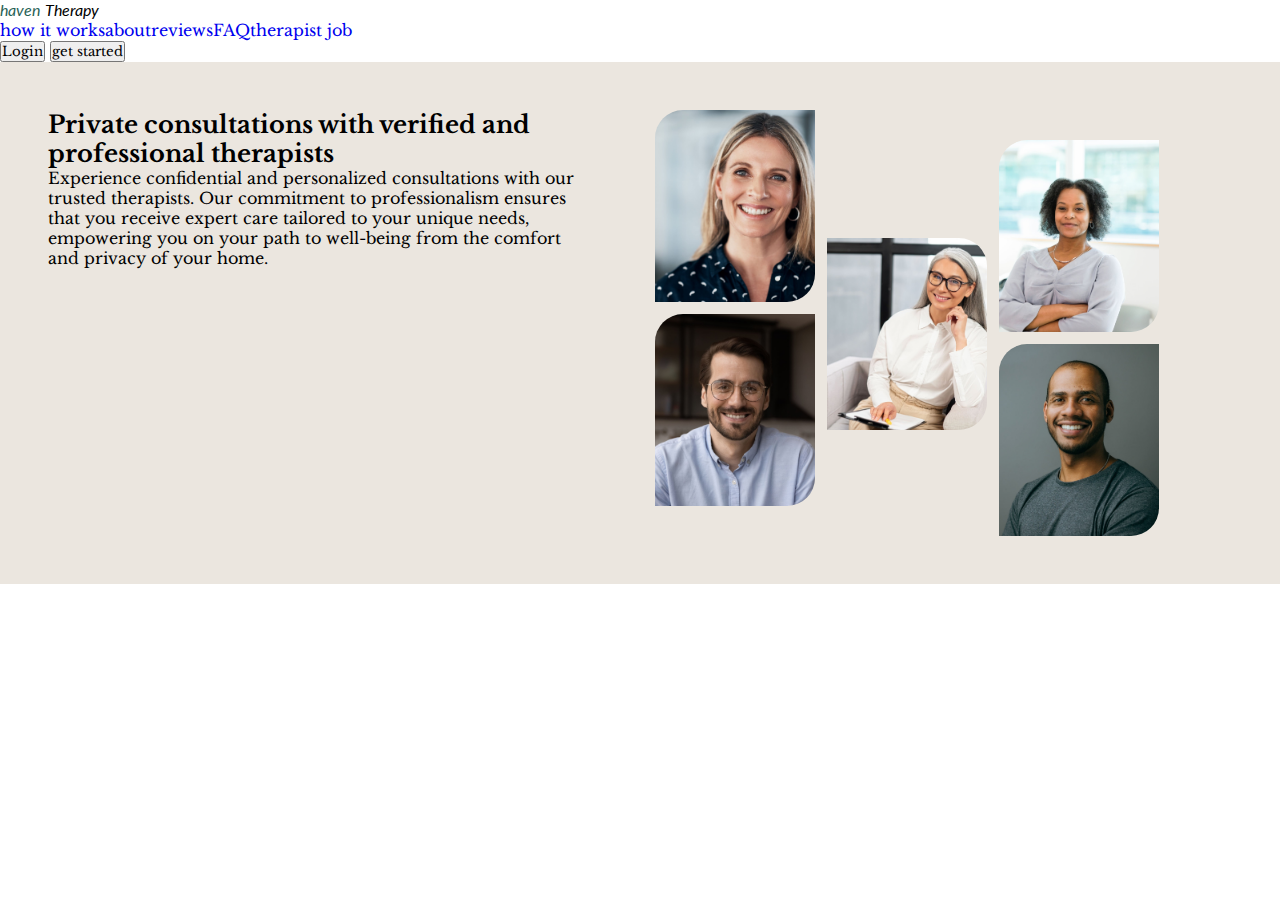
<file: index.html>
<!DOCTYPE html>
<html lang="en">
<head>
    <meta charset="UTF-8">
    <meta name="viewport" content="width=device-width, initial-scale=1.0">
    <link rel="stylesheet" href="./CSS/index.css">
    <link rel="stylesheet" href="./CSS/app.css">
    <title>Haven Therapy</title>
</head>
<body>
    <nav>
        <span class="haven">haven</span>
        <span class="therapy">Therapy</span>
        <ul>
            <li><a href="#">how it works</a></li>
            <li><a href="#">about</a></li>
            <li><a href="#">reviews</a></li>
            <li><a href="#">FAQ</a></li>
            <li><a href="#">therapist job</a></li>
        </ul>
        <div class="btn-container">
            <button class="login">Login</button>
            <button class="get-started">get started</button>
        </div>
    </nav>



    <!-- private convasation -->
    <section id="private-conversation">
        <div class="row">
            <div class="private-text">
                <h2>Private consultations with verified and professional therapists</h2>
                <p>Experience confidential and personalized consultations with our trusted therapists. Our commitment to professionalism ensures that you receive expert care tailored to your unique needs, empowering you on your path to well-being from the comfort and privacy of your home.</p>
            </div>
            <div class="image-display">
                <div class="col col-1">
                    <div> 
                        <img src="./images/image-1.jpeg" alt="">
                    </div>
                    <div> 
                        <img src="./images/image-2.jpeg" alt="">
                    </div>

                </div>
                <div class="col col-2">
                    <div>
                        <img src="./images/image-3.jpeg" alt=""></div>
                    
                </div>
                <div class="col col-3">
                    <div>
                        <img src="./images/image-4.jpeg" alt="">
                    </div>
                    <div>
                        <img src="./images/image-5.jpeg" alt="">
                    </div>
                </div>
            </div>
        </div>
    </section>
</body>
</html>
</file>
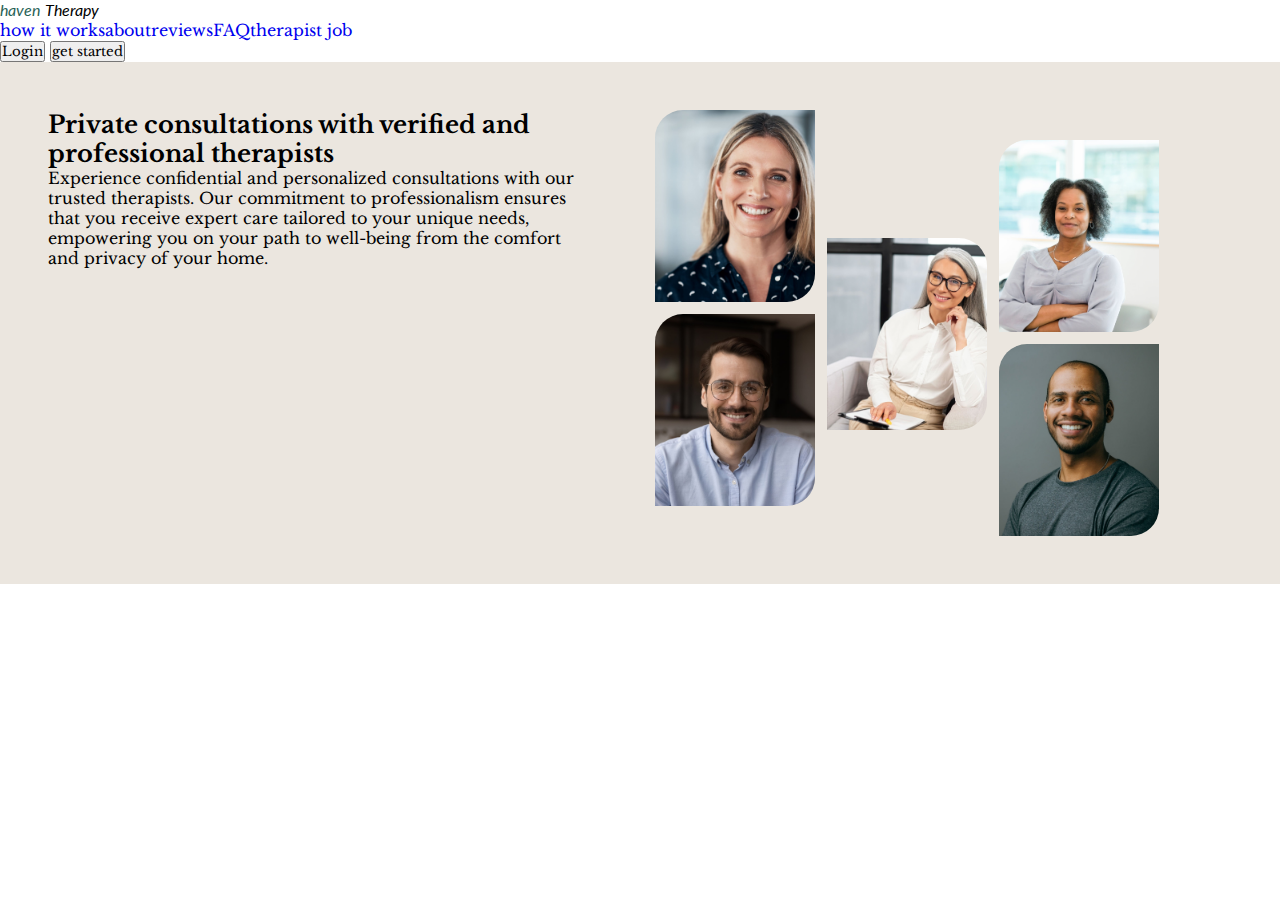
<file: images/index.html>
<!DOCTYPE html>
<html lang="en">
<head>
    <meta charset="UTF-8">
    <meta name="viewport" content="width=device-width, initial-scale=1.0">
    <link rel="stylesheet" href="../CSS/index.css">
    <link rel="stylesheet" href="../CSS/app.css">
    <title>Haven Therapy</title>
</head>
<body>
    <nav>
        <span class="haven">haven</span>
        <span class="therapy">Therapy</span>
        <ul>
            <li><a href="#">how it works</a></li>
            <li><a href="#">about</a></li>
            <li><a href="#">reviews</a></li>
            <li><a href="#">FAQ</a></li>
            <li><a href="#">therapist job</a></li>
        </ul>
        <div class="btn-container">
            <button class="login">Login</button>
            <button class="get-started">get started</button>
        </div>
    </nav>



    <!-- private convasation -->
    <section id="private-conversation">
        <div class="row">
            <div class="private-text">
                <h2>Private consultations with verified and professional therapists</h2>
                <p>Experience confidential and personalized consultations with our trusted therapists. Our commitment to professionalism ensures that you receive expert care tailored to your unique needs, empowering you on your path to well-being from the comfort and privacy of your home.</p>
            </div>
            <div class="image-display">
                <div class="col col-1">
                    <div> 
                        <img src="./image-1.jpeg" alt="">
                    </div>
                    <div> 
                        <img src="./image-2.jpeg" alt="">
                    </div>

                </div>
                <div class="col col-2">
                    <div>
                        <img src="./image-3.jpeg" alt=""></div>
                    
                </div>
                <div class="col col-3">
                    <div>
                        <img src="./image-4.jpeg" alt="">
                    </div>
                    <div>
                        <img src="./image-5.jpeg" alt="">
                    </div>
                </div>
            </div>
        </div>
    </section>
</body>
</html>
</file>
<file: CSS/index.css>
@import url('https://fonts.googleapis.com/css2?family=Lato:ital,wght@0,100;0,300;0,400;0,700;0,900;1,400;1,700&family=Libre+Baskerville:ital,wght@0,400;0,700;1,400&display=swap');

*{
    --primary: #286256;
    --secondary: #E8B132;
    --text: #081411;
    --libre: 'Libre Baskerville', serif;
    --lato: 'Lato', sans-serif;
}
nav span{
    font-family: var(--lato);
    font-style: italic;
    font-weight: 400;
}
.haven{
    color: var(--primary);
}
.therapy{
    color: var(--seconary);
}
nav ul{
    display: flex;

}

/*  */
#private-conversation{
    background: #EBE6DF;
    padding: 3rem;
}
.row{
    display: flex;
    gap: 4rem;
}
.private-text{
    flex-basis: 47%;
}
.image-display{
    display: flex;
    flex-basis: 50%;
    align-items: flex-start;
    gap: 0.75rem;
}
.col{
    display: flex;
    flex-direction: column;
    gap: 0.75rem;
}
.col-3{
    margin-top: 1.85rem;
}
.col-2{
    margin-top: 8rem;
}
.col div{
    width: 10rem;
    height: 12rem;

}
.col div img{
    width: 100%;
    height: 100%;
    object-fit: cover;
    border-top-left-radius: 1.75rem;
    border-bottom-right-radius: 1.75rem;
}
.col-2 div img{
    border-top-right-radius: 1.75rem;
    border-top-left-radius: 0;
}
</file>
<file: CSS/app.css>
@import url('https://fonts.googleapis.com/css2?family=Lato:ital,wght@0,100;0,300;0,400;0,700;0,900;1,400;1,700&family=Libre+Baskerville:ital,wght@0,400;0,700;1,400&display=swap');

*{
    --primary: #286256;
    --secondary: #E8B132;
    --text: #081411;
    --libre: 'Libre Baskerville', serif;
    --lato: 'Lato', sans-serif;
}
*{
    margin: 0;
    padding: 0;
    box-sizing: border-box;
    font-family: 'Lato', sans-serif;
    font-family: 'Libre Baskerville', serif;
}
li{
    list-style: none;
}
a{
    text-decoration: none;
}
</file>
